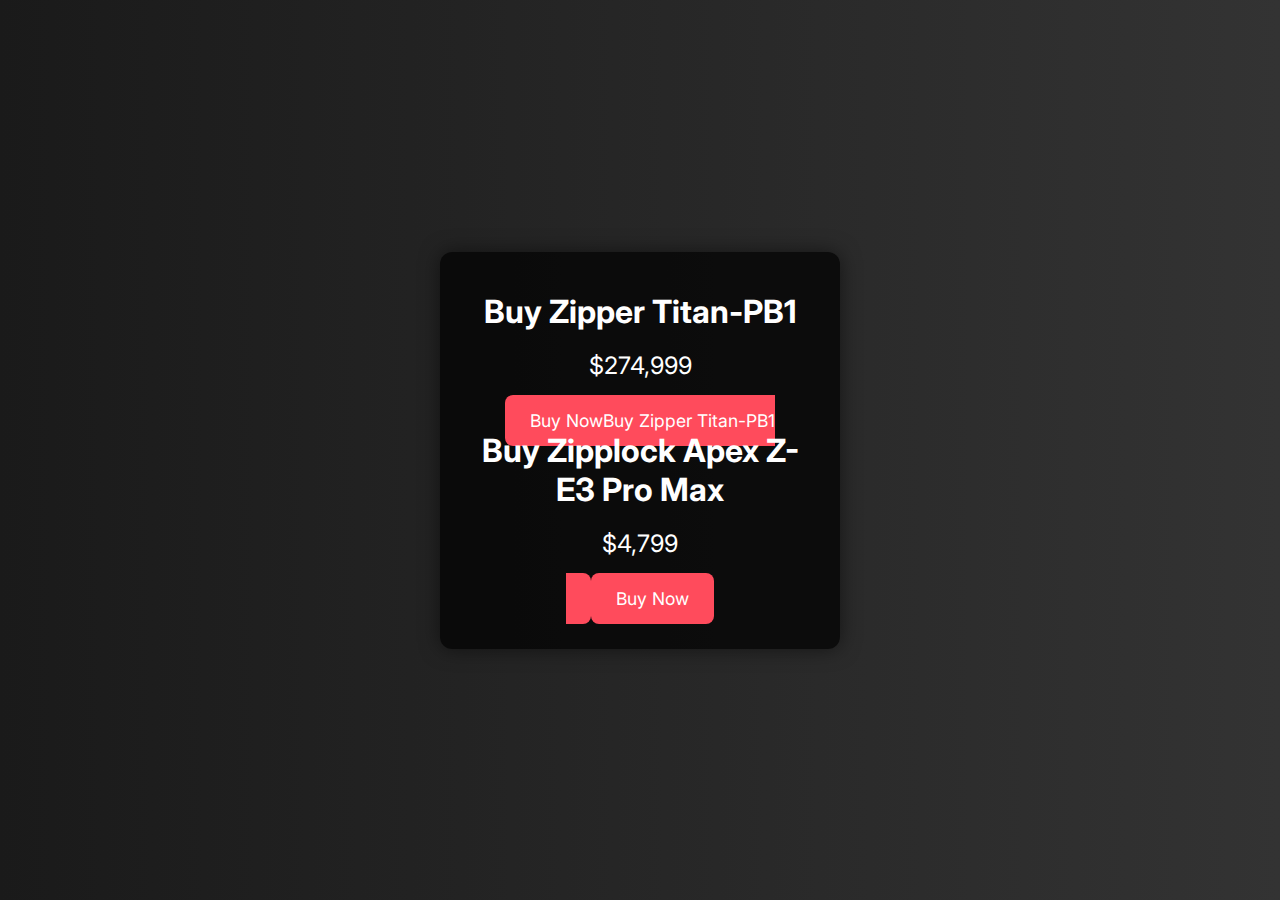
<file: buy.html>
<!DOCTYPE html>
<html lang="en">
<head>
  <meta charset="UTF-8">
  <meta name="viewport" content="width=device-width, initial-scale=1.0">
  <title>Buy Zipper PC,s</title>
  <link rel="stylesheet" href="style.css?v=2">
  <link rel="preconnect" href="https://fonts.googleapis.com">
  <link href="https://fonts.googleapis.com/css2?family=Inter:wght@300;400;600;700;900&display=swap" rel="stylesheet">
  <style>
    body {
      font-family: 'Inter', sans-serif;
      display: flex;
      justify-content: center;
      align-items: center;
      height: 100vh;
      background: linear-gradient(to right, #1a1a1a, #333);
      color: #fff;
      text-align: center;
      margin: 0;
    }
    .container {
      background: rgba(0,0,0,0.7);
      padding: 40px;
      border-radius: 12px;
      box-shadow: 0 0 20px rgba(0,0,0,0.5);
      max-width: 400px;
    }
    h1 {
      font-size: 2rem;
      margin-bottom: 20px;
    }
    .price {
      font-size: 1.5rem;
      margin-bottom: 30px;
    }
    .btn-buy {
      background-color: #ff4b5c;
      color: #fff;
      padding: 15px 25px;
      font-size: 1.1rem;
      text-decoration: none;
      border-radius: 8px;
      transition: all 0.3s ease;
    }
    .btn-buy:hover {
      background-color: #ff2a3c;
      transform: scale(1.05);
    }
  </style>
</head>
<body>

  <div class="container">
    <h1>Buy Zipper Titan-PB1</h1>
    <div class="price">$274,999</div>
    <a href="https://www.facebook.com/marketplace/item/1967373687141136/?mibextid=6ojiHh" target="_blank" class="btn-buy">Buy Now</    <h1>Buy Zipper Titan-PB1</h1>
   
    <h1>Buy Zipplock Apex Z-E3 Pro Max </h1>
      <div class="price">$4,799</div>
    <a href="https://www.facebook.com/marketplace/item/1677573740294133/?mibextid=6ojiHh" target="_blank" class="btn-buy">Buy Now</a>
  </div>

</body>
</html>
</file>
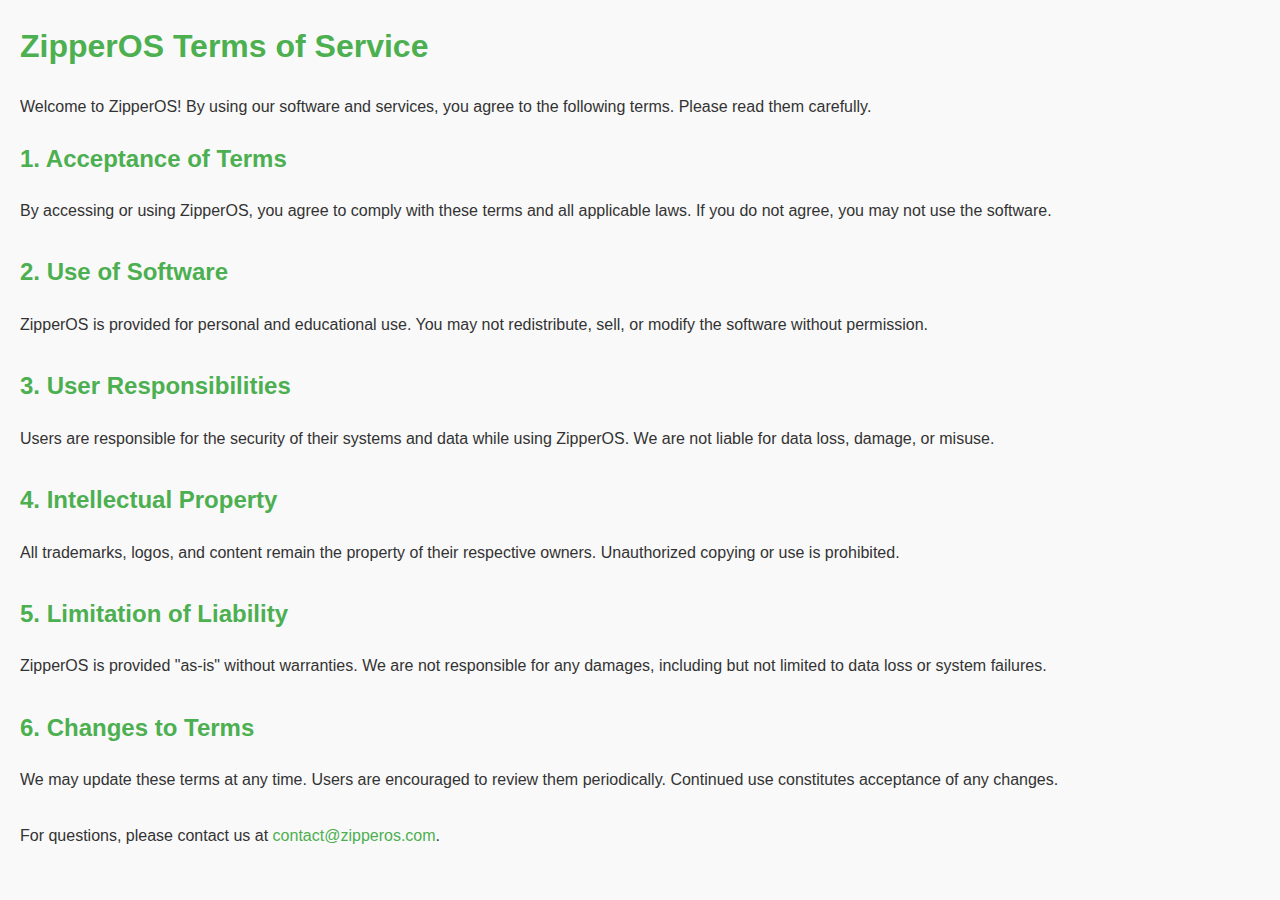
<file: terms.html>
<!DOCTYPE html>
<html lang="en">
<head>
<meta charset="UTF-8">
<meta name="viewport" content="width=device-width, initial-scale=1.0">
<title>ZipperOS Terms of Service</title>
<style>
    body { font-family: Arial, sans-serif; line-height: 1.6; margin: 20px; background-color: #f9f9f9; color: #333; }
    h1, h2 { color: #4CAF50; }
    a { color: #4CAF50; text-decoration: none; }
    a:hover { text-decoration: underline; }
    section { margin-bottom: 30px; }
</style>
</head>
<body>

<h1>ZipperOS Terms of Service</h1>

<p>Welcome to ZipperOS! By using our software and services, you agree to the following terms. Please read them carefully.</p>

<section>
<h2>1. Acceptance of Terms</h2>
<p>By accessing or using ZipperOS, you agree to comply with these terms and all applicable laws. If you do not agree, you may not use the software.</p>
</section>

<section>
<h2>2. Use of Software</h2>
<p>ZipperOS is provided for personal and educational use. You may not redistribute, sell, or modify the software without permission.</p>
</section>

<section>
<h2>3. User Responsibilities</h2>
<p>Users are responsible for the security of their systems and data while using ZipperOS. We are not liable for data loss, damage, or misuse.</p>
</section>

<section>
<h2>4. Intellectual Property</h2>
<p>All trademarks, logos, and content remain the property of their respective owners. Unauthorized copying or use is prohibited.</p>
</section>

<section>
<h2>5. Limitation of Liability</h2>
<p>ZipperOS is provided "as-is" without warranties. We are not responsible for any damages, including but not limited to data loss or system failures.</p>
</section>

<section>
<h2>6. Changes to Terms</h2>
<p>We may update these terms at any time. Users are encouraged to review them periodically. Continued use constitutes acceptance of any changes.</p>
</section>

<p>For questions, please contact us at <a href="mailto:contact@zipperos.com">contact@zipperos.com</a>.</p>

</body>
</html>
</file>
<file: style.css>
/* --------------------------------------------------
   GLOBAL RESET
-------------------------------------------------- */
* {
  margin: 0;
  padding: 0;
  box-sizing: border-box;
}

body {
  font-family: Arial, sans-serif;
  background: linear-gradient(135deg, #0f001a, #1a0033, #2b0055);
  color: #e6e6e6;
  padding: 20px;
  animation: fadeBody 0.8s ease;
}

@keyframes fadeBody {
  from { opacity: 0; }
  to { opacity: 1; }
}

/* --------------------------------------------------
   HEADER + NAVIGATION
-------------------------------------------------- */
header {
  display: flex;
  align-items: center;
  justify-content: space-between;
  padding: 15px 25px;
  margin-bottom: 30px;
  background: rgba(255, 255, 255, 0.05);
  backdrop-filter: blur(12px);
  border-radius: 15px;
  border: 1px solid rgba(255, 255, 255, 0.08);
  box-shadow: 0 0 18px rgba(150, 0, 255, 0.3);
}

header img.logo {
  height: 55px;
}

nav a {
  margin-left: 18px;
  text-decoration: none;
  font-size: 16px;
  color: #d8b4ff;
  transition: 0.2s ease;
}

nav a:hover {
  color: #ffffff;
  text-shadow: 0 0 10px #bb77ff;
}

/* --------------------------------------------------
   SECTIONS + GLASS PANELS
-------------------------------------------------- */
.section {
  margin: 30px auto;
  padding: 25px;
  max-width: 900px;
}

.glass {
  background: rgba(255, 255, 255, 0.07);
  backdrop-filter: blur(18px);
  border-radius: 18px;
  padding: 25px;
  border: 1px solid rgba(255, 255, 255, 0.13);
  box-shadow: 0 0 25px rgba(160, 0, 255, 0.25);
}

/* Fade-in animation */
.fade-in {
  animation: fadeIn 0.7s ease forwards;
  opacity: 0;
}

@keyframes fadeIn {
  from { opacity: 0; transform: translateY(10px); }
  to { opacity: 1; transform: translateY(0); }
}

/* --------------------------------------------------
   TEXT STYLES
-------------------------------------------------- */
.title {
  font-size: 40px;
  color: #d9a6ff;
  text-shadow: 0 0 15px #9c3cff;
  margin-bottom: 10px;
}

.subtitle {
  font-size: 28px;
  margin-bottom: 10px;
  color: #eacaff;
  text-shadow: 0 0 12px #b060ff;
}

/* Paragraphs */
p {
  line-height: 1.6;
  font-size: 18px;
}

/* Lists */
.feature-list {
  margin-top: 10px;
  padding-left: 22px;
}

.feature-list li {
  margin-bottom: 8px;
  font-size: 18px;
}

/* --------------------------------------------------
   BUTTONS
-------------------------------------------------- */
.btn {
  display: inline-block;
  padding: 12px 22px;
  font-size: 18px;
  color: white;
  border-radius: 10px;
  text-decoration: none;
  transition: 0.25s;
}

.btn-download {
  background: linear-gradient(135deg, #8b00ff, #c200ff);
  box-shadow: 0 0 15px rgba(180, 0, 255, 0.6);
}

.btn-download:hover {
  box-shadow: 0 0 25px rgba(200, 0, 255, 0.9);
  transform: translateY(-2px);
}

/* --------------------------------------------------
   SPECIAL HIGHLIGHT BOX
-------------------------------------------------- */
.highlight {
  border-left: 6px solid #bb77ff;
  padding: 15px;
  background: rgba(255, 255, 255, 0.04);
  backdrop-filter: blur(14px);
  border-radius: 10px;
}

/* Glow box */
.glow {
  box-shadow: 0 0 20px rgba(185, 120, 255, 0.35);
}

/* --------------------------------------------------
   FOOTER
-------------------------------------------------- */
.footer {
  text-align: center;
  margin-top: 40px;
  padding: 20px;
  color: #caa7ff;
  opacity: 0.8;
}
</file>
